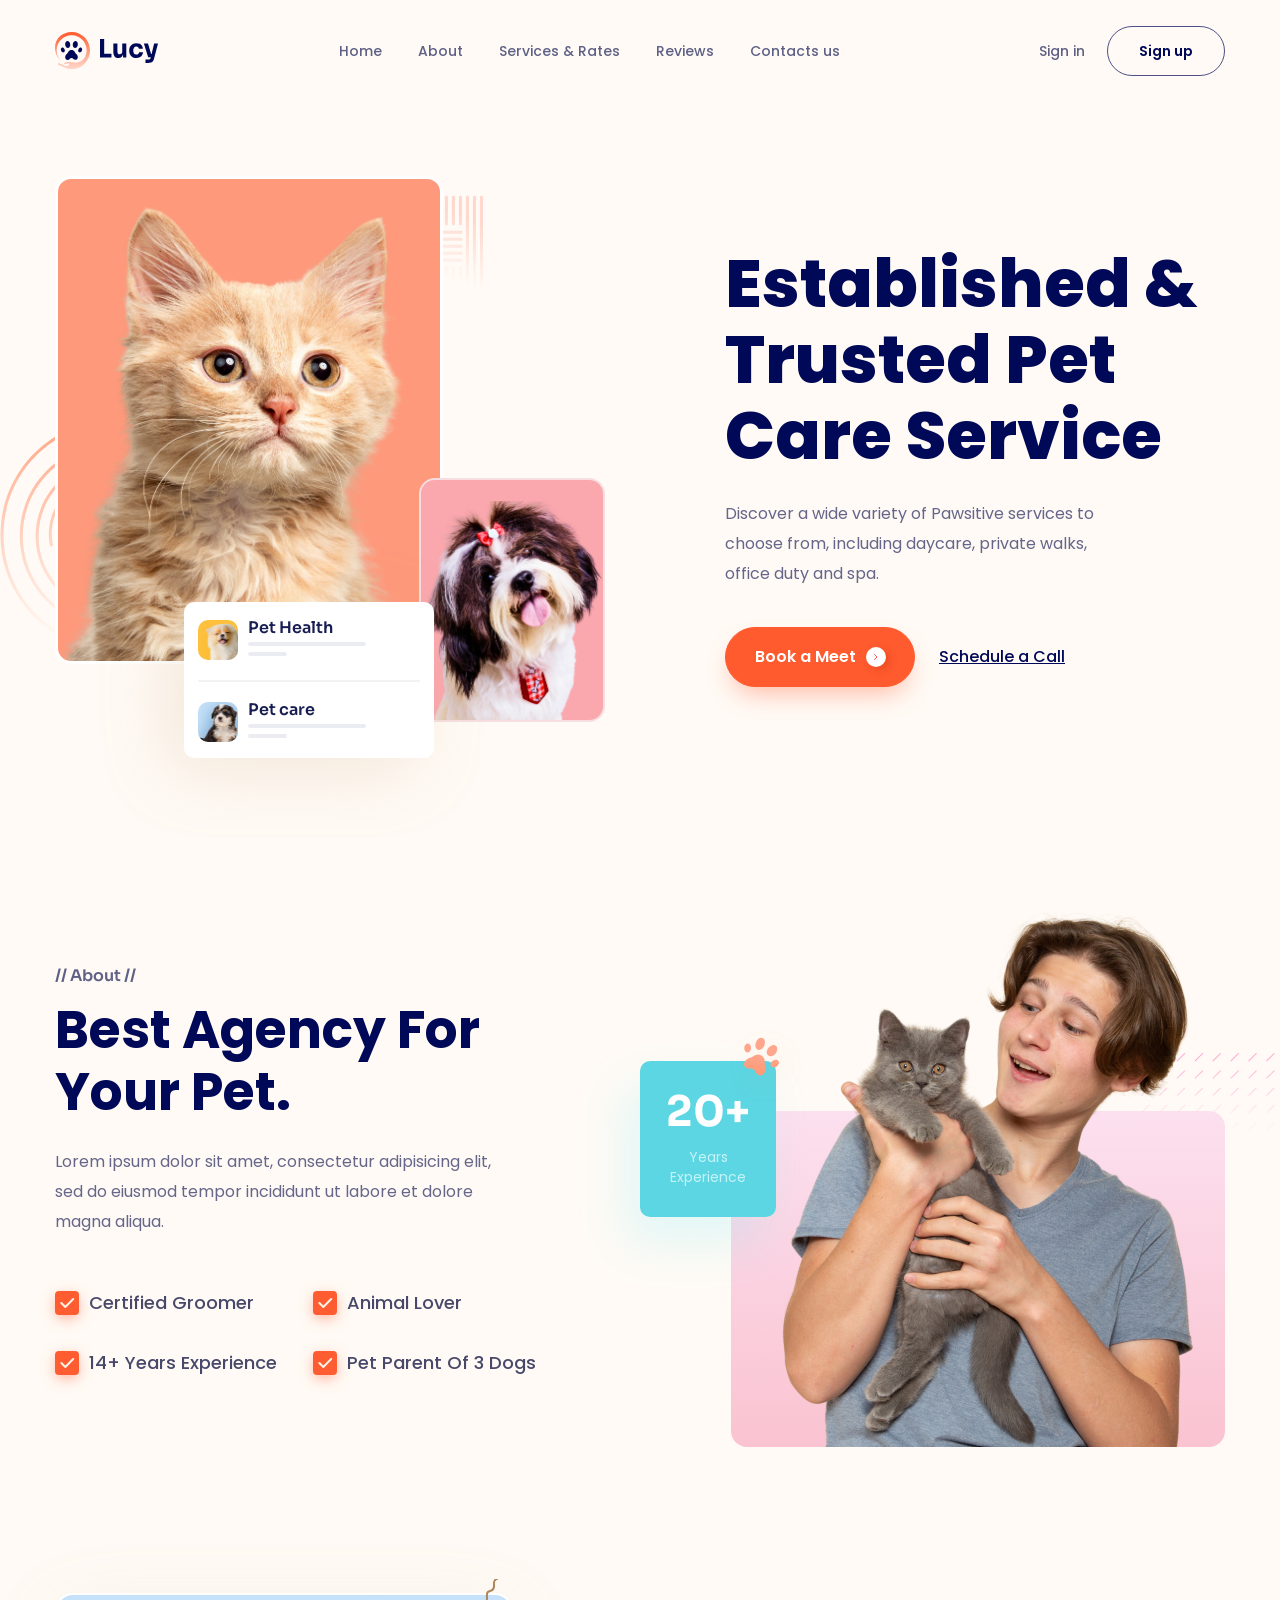
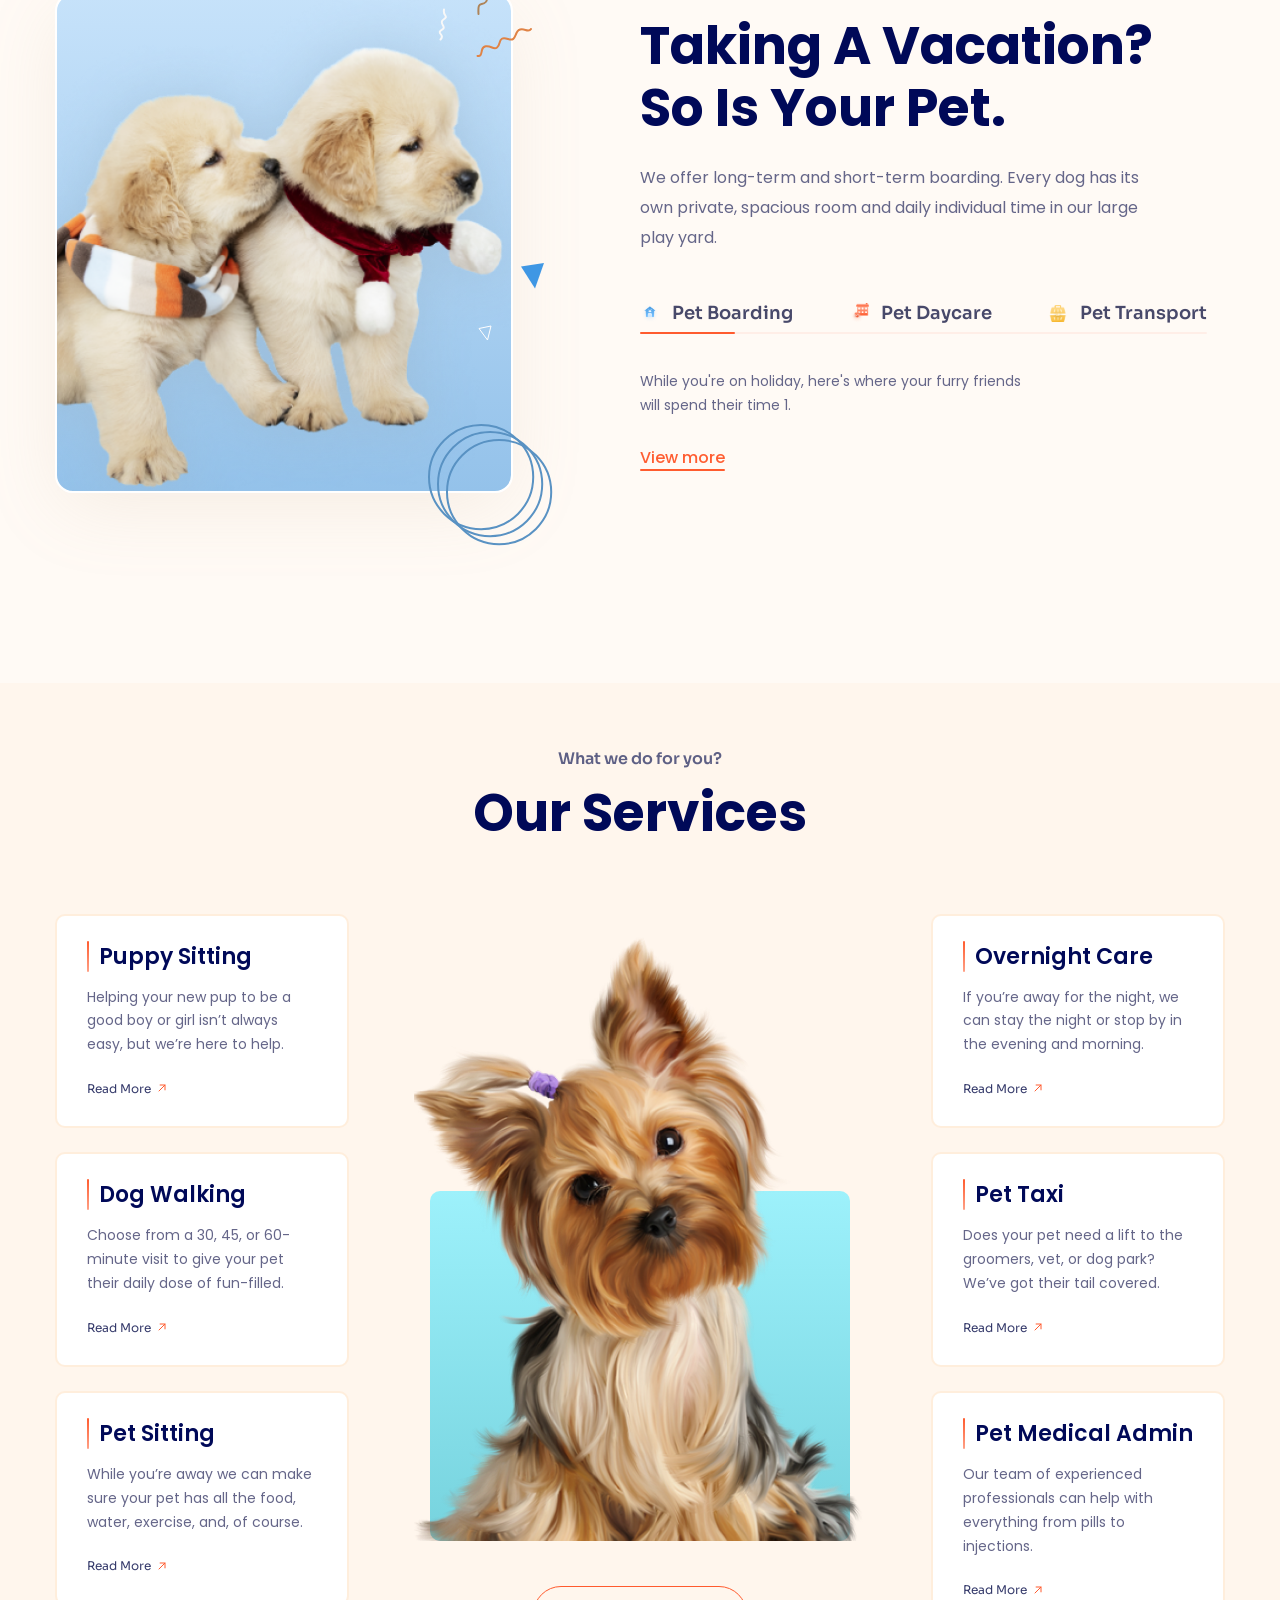
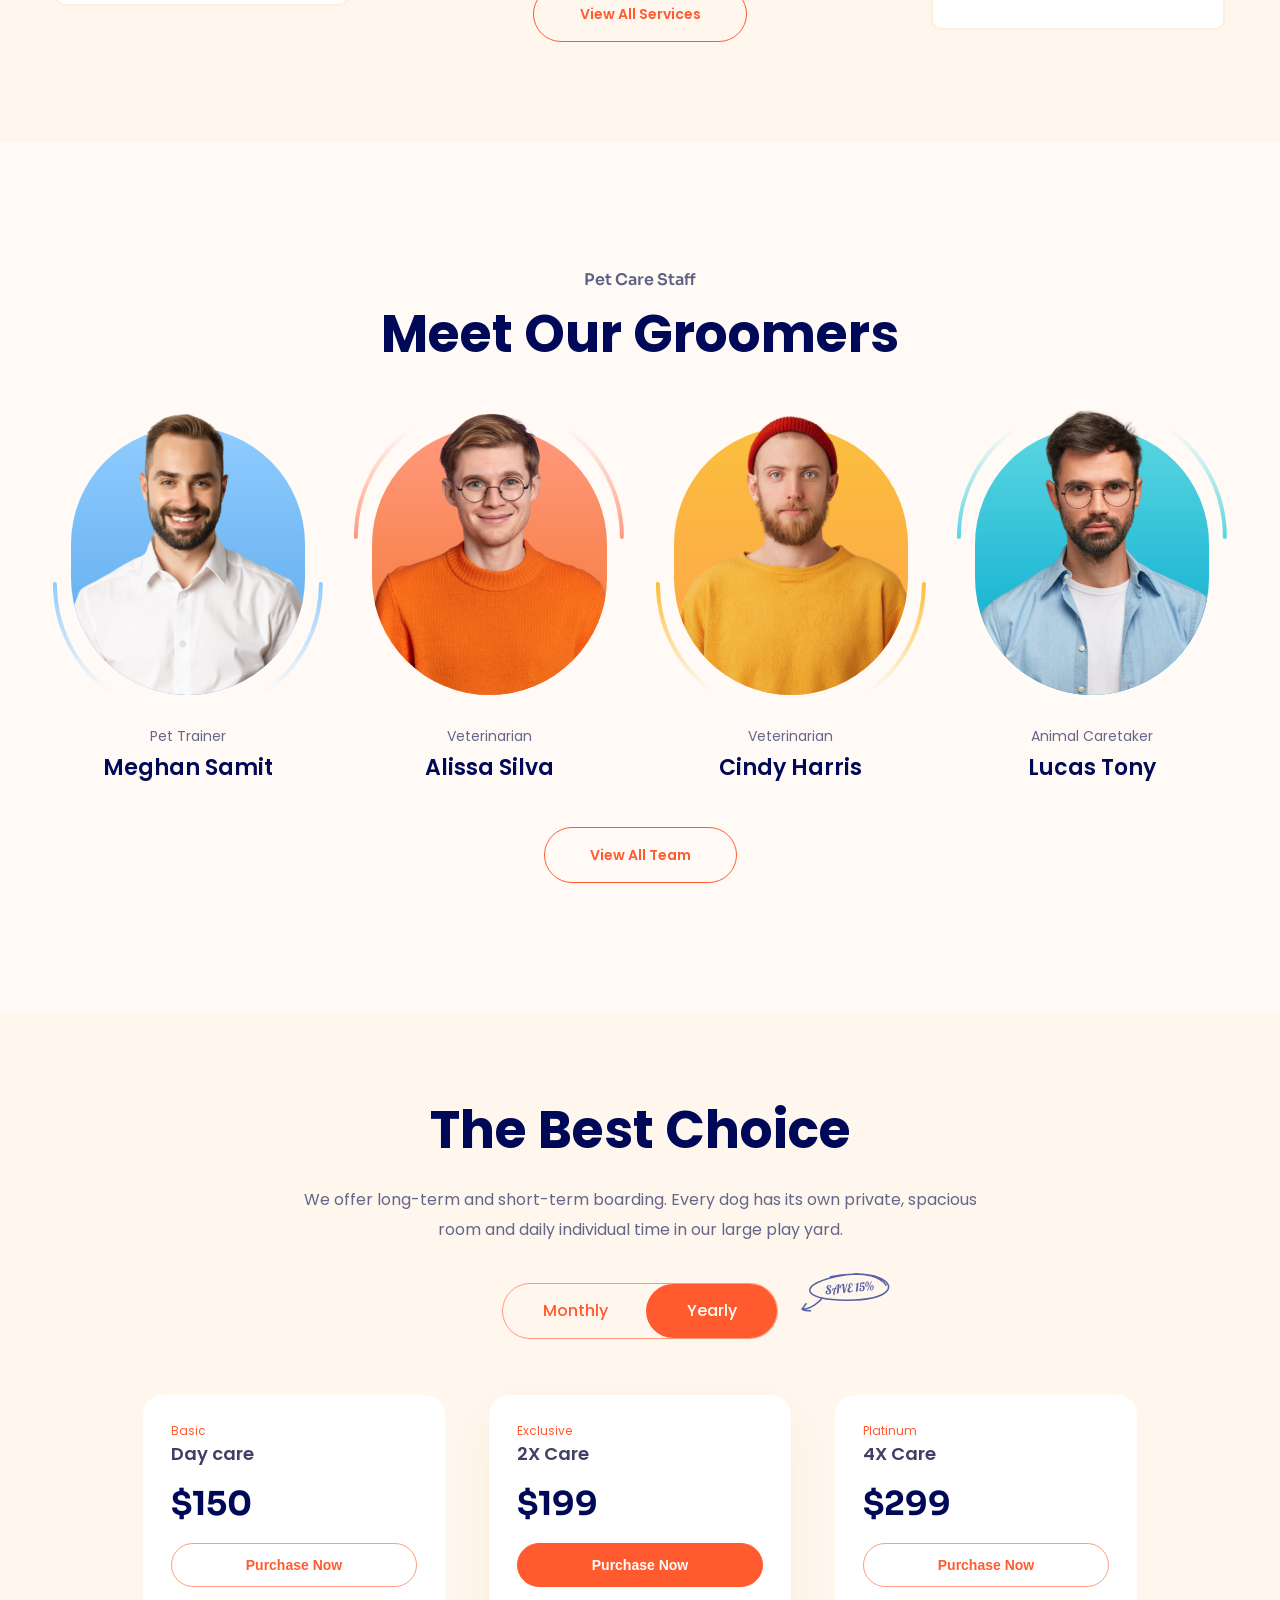
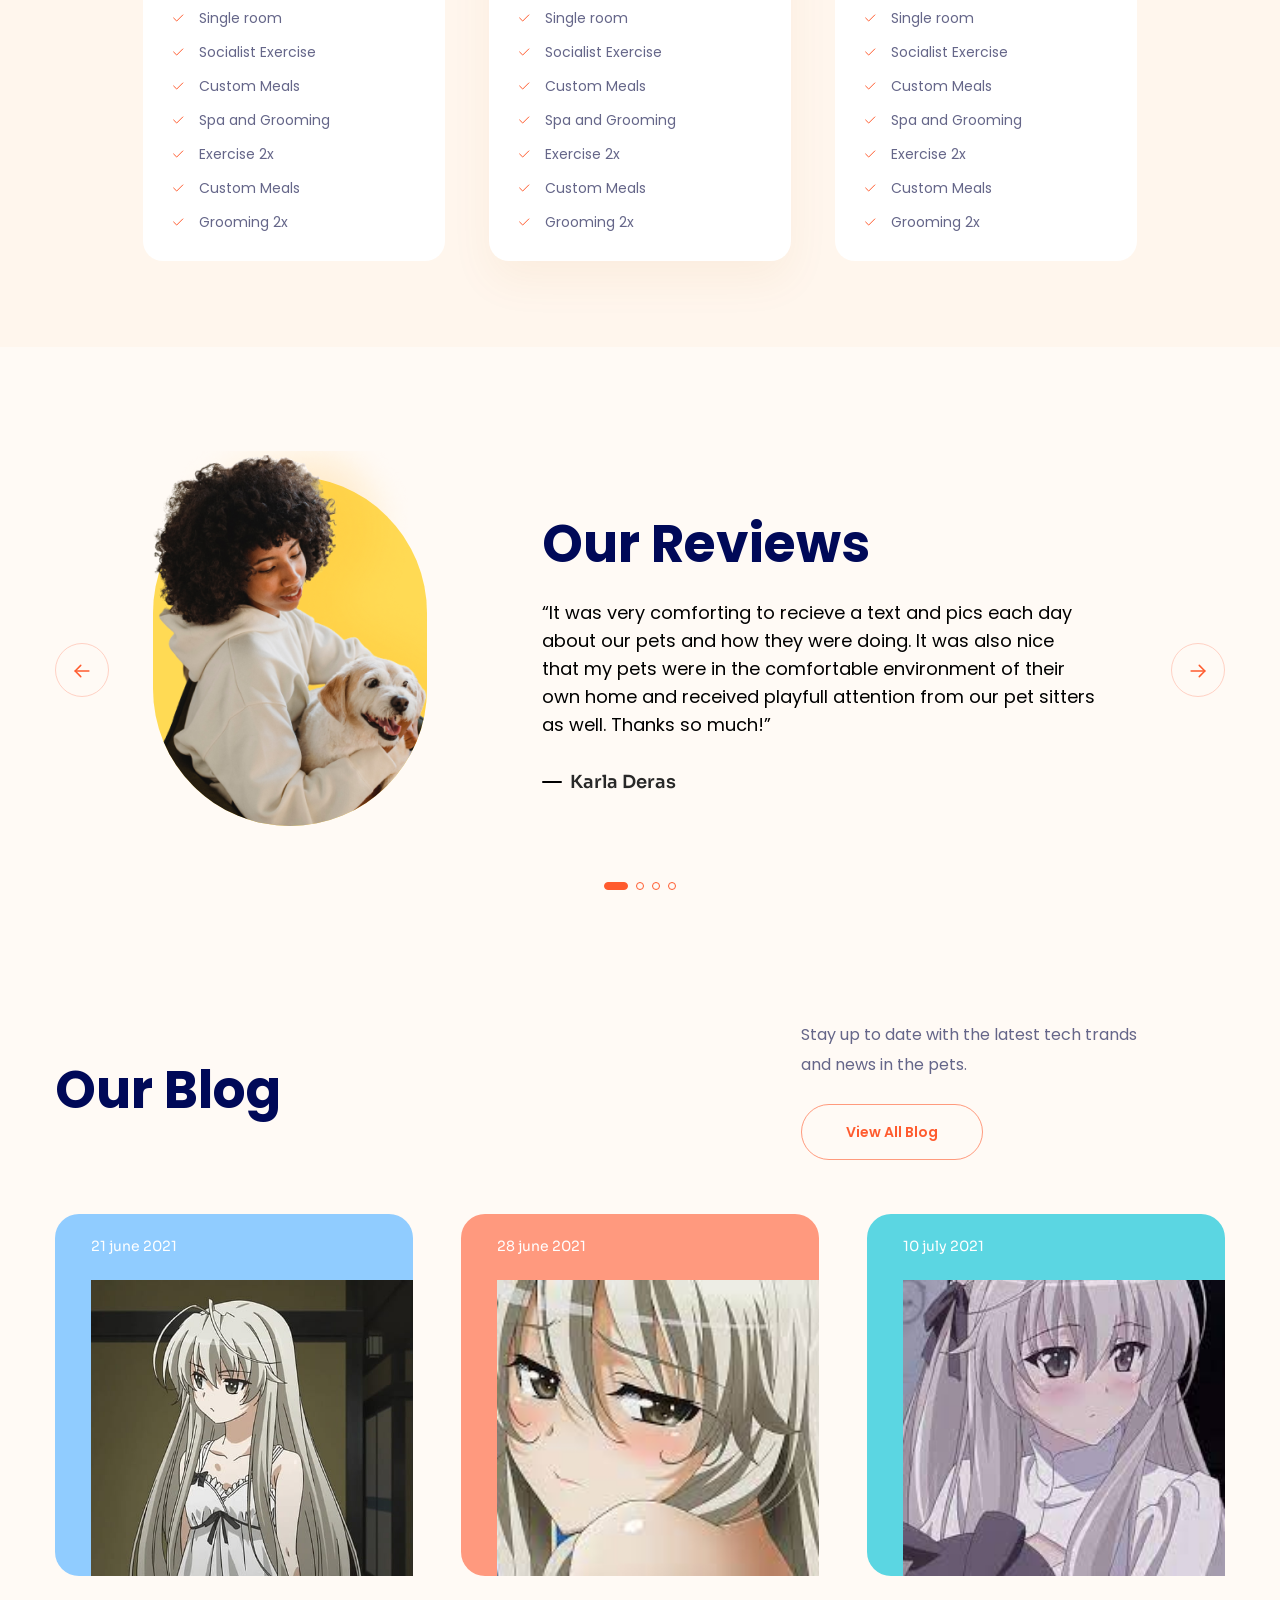
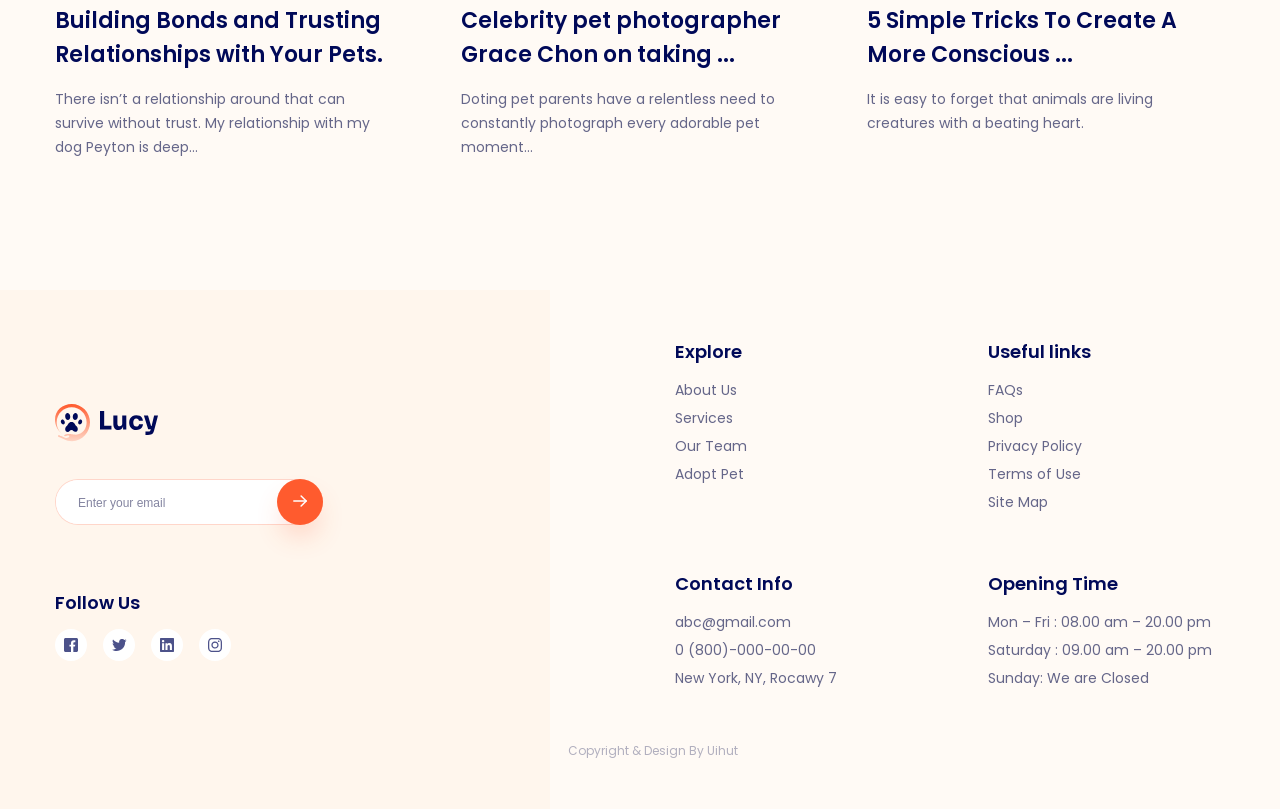
<file: index.html>
<!DOCTYPE html>
<html lang="en">
    <head>
        <meta charset="UTF-8" />
        <meta http-equiv="X-UA-Compatible" content="IE=edge" />
        <meta name="viewport" content="width=device-width, initial-scale=1.0" />
        <title>Lucky - Established & Trusted Pet Care Service</title>

        <!-- Favicon -->
        <link
            rel="apple-touch-icon"
            sizes="57x57"
            href="./assets/favicon/apple-icon-57x57.png"
        />
        <link
            rel="apple-touch-icon"
            sizes="60x60"
            href="./assets/favicon/apple-icon-60x60.png"
        />
        <link
            rel="apple-touch-icon"
            sizes="72x72"
            href="./assets/favicon/apple-icon-72x72.png"
        />
        <link
            rel="apple-touch-icon"
            sizes="76x76"
            href="./assets/favicon/apple-icon-76x76.png"
        />
        <link
            rel="apple-touch-icon"
            sizes="114x114"
            href="./assets/favicon/apple-icon-114x114.png"
        />
        <link
            rel="apple-touch-icon"
            sizes="120x120"
            href="./assets/favicon/apple-icon-120x120.png"
        />
        <link
            rel="apple-touch-icon"
            sizes="144x144"
            href="./assets/favicon/apple-icon-144x144.png"
        />
        <link
            rel="apple-touch-icon"
            sizes="152x152"
            href="./assets/favicon/apple-icon-152x152.png"
        />
        <link
            rel="apple-touch-icon"
            sizes="180x180"
            href="./assets/favicon/apple-icon-180x180.png"
        />
        <link
            rel="icon"
            type="image/png"
            sizes="192x192"
            href="./assets/favicon/android-icon-192x192.png"
        />
        <link
            rel="icon"
            type="image/png"
            sizes="32x32"
            href="./assets/favicon/favicon-32x32.png"
        />
        <link
            rel="icon"
            type="image/png"
            sizes="96x96"
            href="./assets/favicon/favicon-96x96.png"
        />
        <link
            rel="icon"
            type="image/png"
            sizes="16x16"
            href="./assets/favicon/favicon-16x16.png"
        />
        <link rel="manifest" href="./assets/favicon/manifest.json" />
        <meta name="msapplication-TileColor" content="#ffffff" />
        <meta
            name="msapplication-TileImage"
            content="./assets/favicon/ms-icon-144x144.png"
        />
        <meta name="theme-color" content="#ffffff" />

        <!-- Reset CSS -->
        <link rel="stylesheet" href="./assets/css/reset.css" />

        <!-- Embed fonts -->
        <link rel="preconnect" href="https://fonts.googleapis.com" />
        <link rel="preconnect" href="https://fonts.gstatic.com" crossorigin />
        <link
            href="https://fonts.googleapis.com/css2?family=Poppins:wght@300;400;500;600&family=Sora:wght@600;700;800&display=swap"
            rel="stylesheet"
        />

        <!-- Styles -->
        <link rel="stylesheet" href="./assets/css/styles.css" />
    </head>
    <body>
        <!-- Header -->
        <header class="header">
            <div class="container">
                <div class="header__inner">
                    <!-- Logo -->
                    <img src="./assets/img/logo.svg" alt="Lucy" class="logo" />

                    <!-- Navbar -->
                    <nav class="navbar">
                        <ul class="navbar__list">
                            <li class="navbar__item">
                                <a href="#!" class="navbar__link">Home</a>
                            </li>
                            <li class="navbar__item">
                                <a href="#!" class="navbar__link">About</a>
                            </li>
                            <li class="navbar__item">
                                <a href="#!" class="navbar__link">
                                    Services & Rates
                                </a>
                            </li>
                            <li class="navbar__item">
                                <a href="#!" class="navbar__link">Reviews</a>
                            </li>
                            <li class="navbar__item">
                                <a href="#!" class="navbar__link">
                                    Contacts us
                                </a>
                            </li>
                        </ul>
                    </nav>

                    <!-- Header action -->
                    <div class="header-action">
                        <a href="#!" class="header-action__link">Sign in</a>
                        <a href="#!" class="btn header-action__btn">Sign up</a>
                    </div>
                </div>
            </div>
        </header>
        <!-- Hero -->
        <section class="hero">
            <div class="container">
                <div class="hero__inner">
                    <!-- Hero media -->
                    <div class="hero__media">
                        <div class="hero__img-wrap">
                            <img
                                src="./assets/img/pet-01.png"
                                alt=""
                                class="hero__img"
                            />

                            <!-- Decorators -->
                            <img
                                src="./assets/img/decor-01.svg"
                                alt=""
                                class="hero__decor hero__decor-left"
                            />
                            <img
                                src="./assets/img/decor-02.svg"
                                alt=""
                                class="hero__decor hero__decor-right"
                            />
                        </div>

                        <div class="hero__img-wrap hero__img-wrap-small">
                            <img
                                src="./assets/img/pet-02.png"
                                alt=""
                                class="hero__img"
                            />
                        </div>
                        <div class="hero__list">
                            <!-- Hero list item 1 -->
                            <section class="hero-list-item">
                                <img
                                    src="./assets/img/pet-03.png"
                                    alt=""
                                    class="hero-list-item__thumb"
                                />
                                <div class="hero-list-item__info">
                                    <p class="hero-list-item__title">
                                        Pet Health
                                    </p>
                                    <div class="hero-list-item__skeleton"></div>
                                    <div
                                        class="hero-list-item__skeleton"
                                        style="--width: 39px"
                                    ></div>
                                </div>
                            </section>

                            <div class="hero-list-item__separate"></div>

                            <!-- Hero list item 2 -->
                            <section class="hero-list-item">
                                <img
                                    src="./assets/img/pet-04.png"
                                    alt=""
                                    class="hero-list-item__thumb"
                                />
                                <div class="hero-list-item__info">
                                    <p class="hero-list-item__title">
                                        Pet care
                                    </p>
                                    <div class="hero-list-item__skeleton"></div>
                                    <div
                                        class="hero-list-item__skeleton"
                                        style="--width: 39px"
                                    ></div>
                                </div>
                            </section>
                        </div>
                    </div>

                    <!-- Hero content -->
                    <section class="hero__content">
                        <h1 class="hero__heading">
                            Established & Trusted Pet Care Service
                        </h1>
                        <p class="hero__desc">
                            Discover a wide variety of Pawsitive services to
                            choose from, including daycare, private walks,
                            office duty and spa.
                        </p>
                        <div class="hero__row">
                            <a href="#!" class="btn btn--primary hero__cta-btn">
                                Book a Meet
                                <span class="btn__icon">
                                    <svg
                                        width="5"
                                        height="6"
                                        viewBox="0 0 5 6"
                                        fill="none"
                                        xmlns="http://www.w3.org/2000/svg"
                                    >
                                        <path
                                            d="M1.48584 0.5L3.98584 3L1.48584 5.5"
                                            stroke="#FD5056"
                                            stroke-linecap="round"
                                            stroke-linejoin="round"
                                        />
                                    </svg>
                                </span>
                            </a>
                            <a href="#!" class="hero__cta-link">
                                Schedule a Call
                            </a>
                        </div>
                    </section>
                </div>
            </div>
        </section>
        <main>
            <!-- About -->
            <section class="about">
                <div class="container">
                    <div class="about__inner">
                        <section class="about__content">
                            <p class="about__label">// About //</p>
                            <h2 class="about__heading section-heading">
                                Best Agency For Your Pet.
                            </h2>
                            <p class="about__desc section-desc">
                                Lorem ipsum dolor sit amet, consectetur
                                adipisicing elit, sed do eiusmod tempor
                                incididunt ut labore et dolore magna aliqua.
                            </p>
                            <div class="about__checklist">
                                <span class="about__check-item">
                                    Certified Groomer
                                </span>
                                <span class="about__check-item">
                                    Animal Lover
                                </span>
                                <span class="about__check-item">
                                    14+ Years Experience
                                </span>
                                <span class="about__check-item">
                                    Pet Parent Of 3 Dogs
                                </span>
                            </div>
                        </section>
                        <div class="about__media">
                            <!-- About card -->
                            <div class="about__card">
                                <b class="about__card-title">20+</b>
                                <p class="about__card-desc">Years Experience</p>
                                <img
                                    src="./assets/img/about-decor-01.svg"
                                    alt=""
                                    class="about__card-decor"
                                />
                            </div>

                            <!-- About image wrapper -->
                            <figure class="about__img-wrap">
                                <img
                                    src="./assets/img/about-01.png"
                                    alt=""
                                    class="about__img"
                                />
                            </figure>

                            <img
                                src="./assets/img/about-decor-02.svg"
                                alt=""
                                class="about__media-decor"
                            />
                        </div>
                        <div class="about__media">
                            <figure
                                class="about__img-wrap about__img-wrap-bottom"
                            >
                                <img
                                    src="./assets/img/about-02.png"
                                    alt=""
                                    class="about__img about__img-bottom"
                                />

                                <!-- Decorators -->
                                <div>
                                    <img
                                        src="./assets/img/about-decor-03.svg"
                                        alt=""
                                        class="about__decor-img"
                                    />
                                    <img
                                        src="./assets/img/about-decor-04.svg"
                                        alt=""
                                        class="about__decor-img"
                                    />
                                    <img
                                        src="./assets/img/about-decor-05.svg"
                                        alt=""
                                        class="about__decor-img"
                                    />
                                    <img
                                        src="./assets/img/about-decor-06.svg"
                                        alt=""
                                        class="about__decor-img"
                                    />
                                    <img
                                        src="./assets/img/about-decor-07.svg"
                                        alt=""
                                        class="about__decor-img"
                                    />
                                    <img
                                        src="./assets/img/about-decor-08.svg"
                                        alt=""
                                        class="about__decor-img"
                                    />
                                    <img
                                        src="./assets/img/about-decor-08.svg"
                                        alt=""
                                        class="about__decor-img"
                                    />
                                    <img
                                        src="./assets/img/about-decor-08.svg"
                                        alt=""
                                        class="about__decor-img"
                                    />
                                </div>
                            </figure>
                        </div>
                        <section class="about__content">
                            <h2 class="section-heading">
                                Taking A Vacation? So Is Your Pet.
                            </h2>
                            <p class="section-desc about__desc-bottom">
                                We offer long-term and short-term boarding.
                                Every dog has its own private, spacious room and
                                daily individual time in our large play yard.
                            </p>
                            <div class="tab">
                                <ul class="tab__list">
                                    <li class="tab__item tab__item--active">
                                        <img
                                            src="./assets/icons/home.png"
                                            alt=""
                                            class="tab__icon"
                                        />
                                        <span class="tab__title">
                                            Pet Boarding
                                        </span>
                                    </li>
                                    <li class="tab__item">
                                        <img
                                            src="./assets/icons/heath.png"
                                            alt=""
                                            class="tab__icon"
                                        />
                                        <span class="tab__title">
                                            Pet Daycare
                                        </span>
                                    </li>
                                    <li class="tab__item">
                                        <img
                                            src="./assets/icons/bag.png"
                                            alt=""
                                            class="tab__icon"
                                        />
                                        <span class="tab__title">
                                            Pet Transport
                                        </span>
                                    </li>
                                </ul>
                                <div class="tab__contents">
                                    <!-- Tab content 1 -->
                                    <div
                                        class="tab__content-item tab__content-item--active"
                                    >
                                        <p class="tab__content-desc">
                                            While you're on holiday, here's
                                            where your furry friends will spend
                                            their time 1.
                                        </p>
                                        <a href="#!" class="tab__content-more">
                                            View more
                                        </a>
                                    </div>

                                    <!-- Tab content 2 -->
                                    <div class="tab__content-item">
                                        <p class="tab__content-desc">
                                            While you're on holiday, here's
                                            where your furry friends will spend
                                            their time 2.
                                        </p>
                                        <a href="#!" class="tab__content-more">
                                            View more
                                        </a>
                                    </div>

                                    <!-- Tab content 3 -->
                                    <div class="tab__content-item">
                                        <p class="tab__content-desc">
                                            While you're on holiday, here's
                                            where your furry friends will spend
                                            their time 3.
                                        </p>
                                        <a href="#!" class="tab__content-more">
                                            View more
                                        </a>
                                    </div>
                                </div>
                            </div>
                        </section>
                    </div>
                </div>
            </section>
            <!-- Service -->
            <section class="service">
                <div class="container">
                    <section class="service__top">
                        <p class="service__desc">What we do for you?</p>
                        <h2 class="section-heading">Our Services</h2>
                    </section>

                    <div class="service__body">
                        <div class="service__column">
                            <!-- Service item 1 -->
                            <article class="service-item">
                                <h3>
                                    <a href="#!" class="service-item__heading">
                                        Puppy Sitting
                                    </a>
                                </h3>
                                <p class="service-item__desc">
                                    Helping your new pup to be a good boy or
                                    girl isn’t always easy, but we’re here to
                                    help.
                                </p>
                                <a href="#!" class="service-item__more">
                                    Read More
                                </a>
                            </article>

                            <!-- Service item 2 -->
                            <article class="service-item">
                                <h3>
                                    <a href="#!" class="service-item__heading">
                                        Dog Walking
                                    </a>
                                </h3>
                                <p class="service-item__desc">
                                    Choose from a 30, 45, or 60-minute visit to
                                    give your pet their daily dose of
                                    fun-filled.
                                </p>
                                <a href="#!" class="service-item__more">
                                    Read More
                                </a>
                            </article>

                            <!-- Service item 3 -->
                            <article class="service-item">
                                <h3>
                                    <a href="#!" class="service-item__heading">
                                        Pet Sitting
                                    </a>
                                </h3>
                                <p class="service-item__desc">
                                    While you’re away we can make sure your pet
                                    has all the food, water, exercise, and, of
                                    course.
                                </p>
                                <a href="#!" class="service-item__more">
                                    Read More
                                </a>
                            </article>
                        </div>
                        <div class="service__column">
                            <figure class="service__media">
                                <img
                                    src="./assets/img/service-01.png"
                                    alt=""
                                    class="service__img"
                                />
                            </figure>
                            <div class="service__cta-wrap">
                                <a href="#!" class="btn service__cta">
                                    View All Services
                                </a>
                            </div>
                        </div>
                        <div class="service__column">
                            <!-- Service item 4 -->
                            <article class="service-item">
                                <h3>
                                    <a href="#!" class="service-item__heading">
                                        Overnight Care
                                    </a>
                                </h3>
                                <p class="service-item__desc">
                                    If you’re away for the night, we can stay
                                    the night or stop by in the evening and
                                    morning.
                                </p>
                                <a href="#!" class="service-item__more">
                                    Read More
                                </a>
                            </article>

                            <!-- Service item 5 -->
                            <article class="service-item">
                                <h3>
                                    <a href="#!" class="service-item__heading">
                                        Pet Taxi
                                    </a>
                                </h3>
                                <p class="service-item__desc">
                                    Does your pet need a lift to the groomers,
                                    vet, or dog park? We’ve got their tail
                                    covered.
                                </p>
                                <a href="#!" class="service-item__more">
                                    Read More
                                </a>
                            </article>

                            <!-- Service item 6 -->
                            <article class="service-item">
                                <h3>
                                    <a href="#!" class="service-item__heading">
                                        Pet Medical Admin
                                    </a>
                                </h3>
                                <p class="service-item__desc">
                                    Our team of experienced professionals can
                                    help with everything from pills to
                                    injections.
                                </p>
                                <a href="#!" class="service-item__more">
                                    Read More
                                </a>
                            </article>
                        </div>
                    </div>
                </div>
            </section>
            <!-- Staff -->
            <section class="staff">
                <div class="container">
                    <p class="staff__desc">Pet Care Staff</p>
                    <h2 class="section-heading staff__heading">
                        Meet Our Groomers
                    </h2>

                    <div class="staff__list">
                        <!-- Staff item 1 -->
                        <article class="staff-item">
                            <figure class="staff-item__img-wrap">
                                <img
                                    src="./assets/img/staff-01.png"
                                    alt=""
                                    class="staff-item__img"
                                />
                            </figure>
                            <p class="staff-item__title">Pet Trainer</p>
                            <h3 class="staff-item__name">Meghan Samit</h3>
                        </article>

                        <!-- Staff item 2 -->
                        <article class="staff-item">
                            <figure class="staff-item__img-wrap">
                                <img
                                    src="./assets/img/staff-02.png"
                                    alt=""
                                    class="staff-item__img"
                                />
                            </figure>
                            <p class="staff-item__title">Veterinarian</p>
                            <h3 class="staff-item__name">Alissa Silva</h3>
                        </article>

                        <!-- Staff item 3 -->
                        <article class="staff-item">
                            <figure class="staff-item__img-wrap">
                                <img
                                    src="./assets/img/staff-03.png"
                                    alt=""
                                    class="staff-item__img"
                                />
                            </figure>
                            <p class="staff-item__title">Veterinarian</p>
                            <h3 class="staff-item__name">Cindy Harris</h3>
                        </article>

                        <!-- Staff item 4 -->
                        <article class="staff-item">
                            <figure class="staff-item__img-wrap">
                                <img
                                    src="./assets/img/staff-04.png"
                                    alt=""
                                    class="staff-item__img"
                                />
                            </figure>
                            <p class="staff-item__title">Animal Caretaker</p>
                            <h3 class="staff-item__name">Lucas Tony</h3>
                        </article>
                    </div>

                    <div class="staff__cta-wrap">
                        <a href="#!" class="btn staff__cta">View All Team</a>
                    </div>
                </div>
            </section>
            <!-- Pricing -->
            <section class="pricing">
                <div class="container pricing__container">
                    <h2 class="section-heading pricing__heading">
                        The Best Choice
                    </h2>
                    <p class="section-desc pricing__desc">
                        We offer long-term and short-term boarding. Every dog
                        has its own private, spacious room and daily individual
                        time in our large play yard.
                    </p>

                    <div class="pricing__switch-wrap">
                        <div class="pricing__switch-inner">
                            <!-- Switch -->
                            <div class="pricing__switch">
                                <input
                                    type="checkbox"
                                    name=""
                                    id="pricing-switch"
                                    class="pricing__switch-input"
                                    checked
                                    hidden
                                />
                                <label
                                    for="pricing-switch"
                                    class="pricing__switch-label"
                                >
                                    <span class="pricing__switch-value">
                                        Monthly
                                    </span>
                                    <span class="pricing__switch-value">
                                        Yearly
                                    </span>
                                </label>
                            </div>

                            <!-- Sale off -->
                            <img
                                src="./assets/img/pricing__sale-off.svg"
                                alt=""
                                class="pricing__sale-off"
                            />
                        </div>
                    </div>
                    <div class="pricing__list">
                        <!-- Pricing item 1 -->
                        <article class="pricing-item">
                            <p class="pricing-item__type">Basic</p>
                            <h3 class="pricing-item__heading">Day care</h3>
                            <p class="pricing-item__price">$150</p>
                            <button class="btn pricing-item__btn">
                                Purchase Now
                            </button>
                            <ul class="pricing-item__list">
                                <li class="pricing-item__item">Single room</li>
                                <li class="pricing-item__item">
                                    Socialist Exercise
                                </li>
                                <li class="pricing-item__item">Custom Meals</li>
                                <li class="pricing-item__item">
                                    Spa and Grooming
                                </li>
                                <li class="pricing-item__item">Exercise 2x</li>
                                <li class="pricing-item__item">Custom Meals</li>
                                <li class="pricing-item__item">Grooming 2x</li>
                            </ul>
                        </article>

                        <!-- Pricing item 2 -->
                        <article class="pricing-item pricing-item--active">
                            <p class="pricing-item__type">Exclusive</p>
                            <h3 class="pricing-item__heading">2X Care</h3>
                            <p class="pricing-item__price">$199</p>
                            <button class="btn btn--primary pricing-item__btn">
                                Purchase Now
                            </button>
                            <ul class="pricing-item__list">
                                <li class="pricing-item__item">Single room</li>
                                <li class="pricing-item__item">
                                    Socialist Exercise
                                </li>
                                <li class="pricing-item__item">Custom Meals</li>
                                <li class="pricing-item__item">
                                    Spa and Grooming
                                </li>
                                <li class="pricing-item__item">Exercise 2x</li>
                                <li class="pricing-item__item">Custom Meals</li>
                                <li class="pricing-item__item">Grooming 2x</li>
                            </ul>
                        </article>

                        <!-- Pricing item 3 -->
                        <article class="pricing-item">
                            <p class="pricing-item__type">Platinum</p>
                            <h3 class="pricing-item__heading">4X Care</h3>
                            <p class="pricing-item__price">$299</p>
                            <button class="btn pricing-item__btn">
                                Purchase Now
                            </button>
                            <ul class="pricing-item__list">
                                <li class="pricing-item__item">Single room</li>
                                <li class="pricing-item__item">
                                    Socialist Exercise
                                </li>
                                <li class="pricing-item__item">Custom Meals</li>
                                <li class="pricing-item__item">
                                    Spa and Grooming
                                </li>
                                <li class="pricing-item__item">Exercise 2x</li>
                                <li class="pricing-item__item">Custom Meals</li>
                                <li class="pricing-item__item">Grooming 2x</li>
                            </ul>
                        </article>
                    </div>
                </div>
            </section>
            <section class="review">
                <div class="container">
                    <div class="review__inner">
                        <!-- Review previous -->
                        <button class="review__control">
                            <svg
                                width="20"
                                height="21"
                                viewBox="0 0 20 21"
                                fill="none"
                                xmlns="http://www.w3.org/2000/svg"
                            >
                                <path
                                    d="M16.875 10.9985H3.125"
                                    stroke="currentColor"
                                    stroke-width="1.5"
                                    stroke-linecap="round"
                                    stroke-linejoin="round"
                                />
                                <path
                                    d="M8.75 5.37354L3.125 10.9985L8.75 16.6235"
                                    stroke="currentColor"
                                    stroke-width="1.5"
                                    stroke-linecap="round"
                                    stroke-linejoin="round"
                                />
                            </svg>
                        </button>

                        <!-- Review content -->
                        <div class="review__content">
                            <!-- Review list -->
                            <div class="review__list">
                                <!-- Review item 1 -->
                                <article class="review-item">
                                    <figure class="review-item__media">
                                        <img
                                            src="./assets/img/review-01.png"
                                            alt=""
                                            class="review-item__img"
                                        />
                                    </figure>
                                    <section class="review-item__content">
                                        <h2 class="section-heading">
                                            Our Reviews
                                        </h2>
                                        <blockquote class="review-item__quote">
                                            “It was very comforting to recieve a
                                            text and pics each day about our
                                            pets and how they were doing. It was
                                            also nice that my pets were in the
                                            comfortable environment of their own
                                            home and received playfull attention
                                            from our pet sitters as well. Thanks
                                            so much!”
                                        </blockquote>
                                        <p class="review-item__author">
                                            Karla Deras
                                        </p>
                                    </section>
                                </article>
                                <!-- Review item 2 -->
                                <article class="review-item">
                                    <figure class="review-item__media">
                                        <img
                                            src="./assets/img/review-01.png"
                                            alt=""
                                            class="review-item__img"
                                        />
                                    </figure>
                                    <section class="review-item__content">
                                        <h2 class="section-heading">
                                            Our Reviews
                                        </h2>
                                        <blockquote class="review-item__quote">
                                            “It was very comforting to recieve a
                                            text and pics each day about our
                                            pets and how they were doing. It was
                                            also nice that my pets were in the
                                            comfortable environment of their own
                                            home and received playfull attention
                                            from our pet sitters as well. Thanks
                                            so much!”
                                        </blockquote>
                                        <p class="review-item__author">
                                            Karla Deras
                                        </p>
                                    </section>
                                </article>

                                <!-- Review item 3 -->
                                <article class="review-item">
                                    <figure class="review-item__media">
                                        <img
                                            src="./assets/img/review-01.png"
                                            alt=""
                                            class="review-item__img"
                                        />
                                    </figure>
                                    <section class="review-item__content">
                                        <h2 class="section-heading">
                                            Our Reviews
                                        </h2>
                                        <blockquote class="review-item__quote">
                                            “It was very comforting to recieve a
                                            text and pics each day about our
                                            pets and how they were doing. It was
                                            also nice that my pets were in the
                                            comfortable environment of their own
                                            home and received playfull attention
                                            from our pet sitters as well. Thanks
                                            so much!”
                                        </blockquote>
                                        <p class="review-item__author">
                                            Karla Deras
                                        </p>
                                    </section>
                                </article>

                                <!-- Review item 4 -->
                                <article class="review-item">
                                    <figure class="review-item__media">
                                        <img
                                            src="./assets/img/review-01.png"
                                            alt=""
                                            class="review-item__img"
                                        />
                                    </figure>
                                    <section class="review-item__content">
                                        <h2 class="section-heading">
                                            Our Reviews
                                        </h2>
                                        <blockquote class="review-item__quote">
                                            “It was very comforting to recieve a
                                            text and pics each day about our
                                            pets and how they were doing. It was
                                            also nice that my pets were in the
                                            comfortable environment of their own
                                            home and received playfull attention
                                            from our pet sitters as well. Thanks
                                            so much!”
                                        </blockquote>
                                        <p class="review-item__author">
                                            Karla Deras
                                        </p>
                                    </section>
                                </article>
                            </div>

                            <!-- Review dots -->
                            <div class="review__dots">
                                <div
                                    class="review__dot review__dot--active"
                                ></div>
                                <div class="review__dot"></div>
                                <div class="review__dot"></div>
                                <div class="review__dot"></div>
                            </div>
                        </div>

                        <!-- Review next -->
                        <button class="review__control">
                            <svg
                                width="20"
                                height="21"
                                viewBox="0 0 20 21"
                                fill="none"
                                xmlns="http://www.w3.org/2000/svg"
                            >
                                <path
                                    d="M3.125 10.9985H16.875"
                                    stroke="currentColor"
                                    stroke-width="1.5"
                                    stroke-linecap="round"
                                    stroke-linejoin="round"
                                />
                                <path
                                    d="M11.25 5.37354L16.875 10.9985L11.25 16.6235"
                                    stroke="currentColor"
                                    stroke-width="1.5"
                                    stroke-linecap="round"
                                    stroke-linejoin="round"
                                />
                            </svg>
                        </button>
                    </div>
                </div>
            </section>
            <!-- Blog -->
            <section class="blog">
                <div class="container">
                    <div class="blog__top">
                        <h2 class="section-heading">Our Blog</h2>
                        <div class="blog__info">
                            <p class="blog__desc section-desc">
                                Stay up to date with the latest tech trands and
                                news in the pets.
                            </p>
                            <a href="#!" class="btn blog__cta">View All Blog</a>
                        </div>
                    </div>
                    <div class="blog__list">
                        <!-- Blog item 1 -->
                        <article class="blog-item">
                            <figure class="blog-item__img-wrap">
                                <time class="blog-item__time">
                                    21 june 2021
                                </time>
                                <a href="#!">
                                    <img
                                        src="./assets/img/blog-01.jpg"
                                        alt=""
                                        class="blog-item__img"
                                    />
                                </a>
                            </figure>
                            <section class="blog-item__info">
                                <h3>
                                    <a class="blog-item__title" href="#!">
                                        Building Bonds and Trusting
                                        Relationships with Your Pets.
                                    </a>
                                </h3>
                                <p class="blog-item__desc">
                                    There isn’t a relationship around that can
                                    survive without trust. My relationship with
                                    my dog Peyton is deep...
                                </p>
                            </section>
                        </article>

                        <!-- Blog item 2 -->
                        <article class="blog-item">
                            <figure class="blog-item__img-wrap">
                                <time class="blog-item__time">
                                    28 june 2021
                                </time>
                                <a href="#!">
                                    <img
                                        src="./assets/img/blog-02.jpg"
                                        alt=""
                                        class="blog-item__img"
                                    />
                                </a>
                            </figure>
                            <section class="blog-item__info">
                                <h3>
                                    <a class="blog-item__title" href="#!">
                                        Celebrity pet photographer Grace Chon on
                                        taking ...
                                    </a>
                                </h3>
                                <p class="blog-item__desc">
                                    Doting pet parents have a relentless need to
                                    constantly photograph every adorable pet
                                    moment...
                                </p>
                            </section>
                        </article>

                        <!-- Blog item 3 -->
                        <article class="blog-item">
                            <figure class="blog-item__img-wrap">
                                <time class="blog-item__time">
                                    10 july 2021
                                </time>
                                <a href="#!">
                                    <img
                                        src="./assets/img/blog-03.jpg"
                                        alt=""
                                        class="blog-item__img"
                                    />
                                </a>
                            </figure>
                            <section class="blog-item__info">
                                <h3>
                                    <a class="blog-item__title" href="#!">
                                        5 Simple Tricks To Create A More
                                        Conscious ...
                                    </a>
                                </h3>
                                <p class="blog-item__desc">
                                    It is easy to forget that animals are living
                                    creatures with a beating heart.
                                </p>
                            </section>
                        </article>
                    </div>
                </div>
            </section>
        </main>
        <!-- Footer -->
        <footer class="footer">
            <div class="container">
                <div class="footer__inner">
                    <div class="footer__left">
                        <!-- Logo -->
                        <img src="./assets/img/logo.svg" alt="" />

                        <!-- Subscribe form -->
                        <form action="" class="subscribe-form">
                            <input
                                type="email"
                                name=""
                                id=""
                                placeholder="Enter your email"
                                class="subscribe-form__input"
                            />
                            <button
                                type="submit"
                                class="subscribe-form__submit"
                            >
                                <svg
                                    width="18"
                                    height="19"
                                    viewBox="0 0 18 19"
                                    fill="none"
                                    xmlns="http://www.w3.org/2000/svg"
                                >
                                    <path
                                        d="M2.8125 9.00195H15.1875"
                                        stroke="white"
                                        stroke-width="1.5"
                                        stroke-linecap="round"
                                        stroke-linejoin="round"
                                    />
                                    <path
                                        d="M10.125 3.93945L15.1875 9.00195L10.125 14.0645"
                                        stroke="white"
                                        stroke-width="1.5"
                                        stroke-linecap="round"
                                        stroke-linejoin="round"
                                    />
                                </svg>
                            </button>
                        </form>

                        <!-- Social -->
                        <h3 class="footer__heading">Follow Us</h3>
                        <div class="social-list">
                            <a href="#!" class="social-item">
                                <svg
                                    width="14"
                                    height="14"
                                    viewBox="0 0 14 14"
                                    fill="none"
                                    xmlns="http://www.w3.org/2000/svg"
                                >
                                    <path
                                        opacity="0.7"
                                        d="M12.4444 0H1.55556C0.7 0 0 0.7 0 1.55556V12.4444C0 13.3008 0.7 14 1.55556 14H7V8.55556H5.44444V6.63056H7V5.03611C7 3.353 7.94267 2.17078 9.92911 2.17078L11.3314 2.17233V4.19844H10.4004C9.62733 4.19844 9.33333 4.77867 9.33333 5.31689V6.63133H11.3307L10.8889 8.55556H9.33333V14H12.4444C13.3 14 14 13.3008 14 12.4444V1.55556C14 0.7 13.3 0 12.4444 0Z"
                                        fill="#000958"
                                    />
                                </svg>
                            </a>
                            <a href="#!" class="social-item">
                                <svg
                                    width="15"
                                    height="12"
                                    viewBox="0 0 15 12"
                                    fill="none"
                                    xmlns="http://www.w3.org/2000/svg"
                                >
                                    <path
                                        opacity="0.7"
                                        d="M4.58338 11.9998C5.70216 12.007 6.8112 11.7889 7.84618 11.3583C8.88116 10.9277 9.82148 10.2931 10.6126 9.49132C11.4037 8.68956 12.0299 7.73659 12.4548 6.68769C12.8797 5.63878 13.0948 4.51481 13.0878 3.38098V2.98494C13.6677 2.55432 14.1697 2.02517 14.5714 1.42093C14.0253 1.66298 13.4475 1.82351 12.856 1.89751C13.4831 1.51878 13.9537 0.922635 14.1806 0.219387C13.5962 0.574774 12.9552 0.82461 12.2864 0.957762C11.8359 0.471352 11.2399 0.148943 10.5904 0.0404223C9.94098 -0.0680986 9.27434 0.0433178 8.69367 0.357432C8.113 0.671547 7.65065 1.17085 7.37818 1.77808C7.10571 2.38531 7.03829 3.06663 7.18636 3.7166C5.99815 3.65749 4.83554 3.34541 3.77424 2.80068C2.71294 2.25595 1.77675 1.49079 1.02662 0.555012C0.648377 1.22034 0.533729 2.00647 0.705893 2.75424C0.878056 3.50202 1.32417 4.15555 1.9539 4.58251C1.48934 4.56436 1.03553 4.43558 0.629221 4.20661V4.24018C0.625093 4.93548 0.856218 5.61122 1.28408 6.15476C1.71193 6.69831 2.31068 7.07683 2.98052 7.22724C2.54844 7.34502 2.09583 7.36337 1.65584 7.28094C1.84977 7.87391 2.21995 8.39157 2.71561 8.76292C3.21128 9.13426 3.80817 9.34111 4.42442 9.3551C3.37078 10.2147 2.06126 10.6878 0.708701 10.6976C0.471554 10.6906 0.234962 10.6705 0 10.6372C1.36902 11.5212 2.96012 11.9872 4.58338 11.9797"
                                        fill="#000958"
                                    />
                                </svg>
                            </a>
                            <a href="#!" class="social-item">
                                <svg
                                    width="14"
                                    height="14"
                                    viewBox="0 0 14 14"
                                    fill="none"
                                    xmlns="http://www.w3.org/2000/svg"
                                >
                                    <path
                                        opacity="0.7"
                                        d="M13.2222 0H0.777778C0.571498 0 0.373667 0.0819442 0.227806 0.227806C0.0819442 0.373667 0 0.571498 0 0.777778V13.2222C0 13.4285 0.0819442 13.6263 0.227806 13.7722C0.373667 13.9181 0.571498 14 0.777778 14H13.2222C13.4285 14 13.6263 13.9181 13.7722 13.7722C13.9181 13.6263 14 13.4285 14 13.2222V0.777778C14 0.571498 13.9181 0.373667 13.7722 0.227806C13.6263 0.0819442 13.4285 0 13.2222 0V0ZM4.15256 11.9288H2.07433V5.24767H4.15256V11.9288ZM3.11344 4.33533C2.79412 4.33533 2.48788 4.20848 2.26209 3.98269C2.03629 3.7569 1.90944 3.45065 1.90944 3.13133C1.90944 2.81201 2.03629 2.50577 2.26209 2.27998C2.48788 2.05418 2.79412 1.92733 3.11344 1.92733C3.43276 1.92733 3.73901 2.05418 3.9648 2.27998C4.19059 2.50577 4.31744 2.81201 4.31744 3.13133C4.31744 3.45065 4.19059 3.7569 3.9648 3.98269C3.73901 4.20848 3.43276 4.33533 3.11344 4.33533V4.33533ZM11.9296 11.9288H9.85367V8.68C9.85367 7.90533 9.83967 6.909 8.77411 6.909C7.693 6.909 7.52889 7.75367 7.52889 8.62556V11.9296H5.45456V5.24844H7.44567V6.16156H7.47444C7.75056 5.63656 8.42878 5.08278 9.43756 5.08278C11.5407 5.08278 11.9288 6.46567 11.9288 8.26544V11.9288H11.9296Z"
                                        fill="#000958"
                                    />
                                </svg>
                            </a>
                            <a href="#!" class="social-item">
                                <svg
                                    width="14"
                                    height="14"
                                    viewBox="0 0 14 14"
                                    fill="none"
                                    xmlns="http://www.w3.org/2000/svg"
                                >
                                    <path
                                        opacity="0.7"
                                        fill-rule="evenodd"
                                        clip-rule="evenodd"
                                        d="M7 0C5.0988 0 4.8608 0.00839996 4.1139 0.042C3.3691 0.0763 2.8602 0.1946 2.415 0.3675C1.94774 0.543091 1.52443 0.818532 1.1746 1.1746C0.818549 1.52444 0.543112 1.94775 0.3675 2.415C0.1946 2.8602 0.0763 3.3691 0.042 4.1139C0.00769996 4.8608 0 5.0988 0 7C0 8.9012 0.00769996 9.1392 0.042 9.8861C0.0763 10.6309 0.1946 11.1398 0.3675 11.585C0.543132 12.0522 0.818567 12.4755 1.1746 12.8254C1.52446 13.1814 1.94776 13.4569 2.415 13.6325C2.8602 13.8054 3.3691 13.9237 4.1139 13.958C4.8608 13.9916 5.0988 14 7 14C8.9012 14 9.1392 13.9916 9.8861 13.958C10.6309 13.9237 11.1398 13.8054 11.585 13.6325C12.0522 13.4569 12.4756 13.1815 12.8254 12.8254C13.1815 12.4756 13.4569 12.0522 13.6325 11.585C13.8054 11.1398 13.9237 10.6309 13.958 9.8861C13.9916 9.1392 14 8.9012 14 7C14 5.0988 13.9916 4.8608 13.958 4.1139C13.9237 3.3691 13.8054 2.8602 13.6325 2.415C13.4569 1.94775 13.1815 1.52444 12.8254 1.1746C12.4756 0.818532 12.0523 0.543091 11.585 0.3675C11.1398 0.1946 10.6309 0.0763 9.8861 0.042C9.1392 0.00839996 8.9012 0 7 0ZM7 1.2614C8.869 1.2614 9.0902 1.2684 9.828 1.302C10.5112 1.3335 10.8815 1.4469 11.1286 1.5428C11.4548 1.6702 11.6886 1.8221 11.9336 2.0664C12.1786 2.3114 12.3298 2.5452 12.4572 2.8714C12.5524 3.1185 12.6672 3.4888 12.698 4.1713C12.7316 4.9098 12.7386 5.1303 12.7386 7C12.7386 8.869 12.7316 9.0902 12.698 9.828C12.6665 10.5112 12.5524 10.8815 12.4572 11.1286C12.345 11.4327 12.1661 11.7077 11.9336 11.9336C11.6886 12.1786 11.4548 12.3298 11.1286 12.4572C10.8815 12.5524 10.5112 12.6672 9.8287 12.698C9.0909 12.7316 8.8697 12.7386 7 12.7386C5.131 12.7386 4.9091 12.7316 4.172 12.698C3.4888 12.6665 3.1185 12.5524 2.8714 12.4572C2.56731 12.345 2.29223 12.1661 2.0664 11.9336C1.8339 11.7078 1.65498 11.4327 1.5428 11.1286C1.4469 10.8815 1.3328 10.5112 1.302 9.8287C1.2684 9.0902 1.2614 8.8697 1.2614 7C1.2614 5.131 1.2684 4.9098 1.302 4.172C1.3335 3.4888 1.4469 3.1185 1.5428 2.8714C1.6702 2.5452 1.8221 2.3114 2.0664 2.0664C2.3114 1.8214 2.5452 1.6702 2.8714 1.5428C3.1185 1.4469 3.4888 1.3328 4.1713 1.302C4.9098 1.2684 5.1303 1.2614 7 1.2614ZM7 9.3331C6.38122 9.3331 5.78779 9.08729 5.35025 8.64975C4.91271 8.21221 4.6669 7.61878 4.6669 7C4.6669 6.38122 4.91271 5.78779 5.35025 5.35025C5.78779 4.91271 6.38122 4.6669 7 4.6669C7.61878 4.6669 8.21221 4.91271 8.64975 5.35025C9.08729 5.78779 9.3331 6.38122 9.3331 7C9.3331 7.61878 9.08729 8.21221 8.64975 8.64975C8.21221 9.08729 7.61878 9.3331 7 9.3331V9.3331ZM7 3.4055C6.52796 3.4055 6.06055 3.49847 5.62444 3.67911C5.18834 3.85976 4.79208 4.12452 4.4583 4.4583C4.12452 4.79209 3.85976 5.18834 3.67911 5.62444C3.49847 6.06055 3.4055 6.52796 3.4055 7C3.4055 7.47204 3.49847 7.93945 3.67911 8.37556C3.85976 8.81166 4.12452 9.20791 4.4583 9.54169C4.79208 9.87548 5.18834 10.1402 5.62444 10.3209C6.06055 10.5015 6.52796 10.5945 7 10.5945C7.95332 10.5945 8.8676 10.2158 9.54169 9.54169C10.2158 8.8676 10.5945 7.95332 10.5945 7C10.5945 6.04668 10.2158 5.1324 9.54169 4.4583C8.8676 3.78421 7.95332 3.4055 7 3.4055V3.4055ZM11.5766 3.2634C11.5766 3.37371 11.5549 3.48294 11.5127 3.58485C11.4704 3.68677 11.4086 3.77937 11.3306 3.85737C11.2526 3.93537 11.16 3.99724 11.0581 4.03946C10.9561 4.08167 10.8469 4.1034 10.7366 4.1034C10.6263 4.1034 10.5171 4.08167 10.4151 4.03946C10.3132 3.99724 10.2206 3.93537 10.1426 3.85737C10.0646 3.77937 10.0028 3.68677 9.96054 3.58485C9.91833 3.48294 9.8966 3.37371 9.8966 3.2634C9.8966 3.04062 9.9851 2.82696 10.1426 2.66943C10.3002 2.5119 10.5138 2.4234 10.7366 2.4234C10.9594 2.4234 11.173 2.5119 11.3306 2.66943C11.4881 2.82696 11.5766 3.04062 11.5766 3.2634"
                                        fill="#000958"
                                    />
                                </svg>
                            </a>
                        </div>
                    </div>

                    <div class="footer__right">
                        <div class="footer__row">
                            <!-- Footer column 1 -->
                            <section class="footer__column">
                                <h3 class="footer__heading">Explore</h3>
                                <ul class="footer__list">
                                    <li>
                                        <a href="#!" class="footer__link">
                                            About Us
                                        </a>
                                    </li>
                                    <li>
                                        <a href="#!" class="footer__link">
                                            Services
                                        </a>
                                    </li>
                                    <li>
                                        <a href="#!" class="footer__link">
                                            Our Team
                                        </a>
                                    </li>
                                    <li>
                                        <a href="#!" class="footer__link">
                                            Adopt Pet
                                        </a>
                                    </li>
                                </ul>
                            </section>

                            <!-- Footer column 2 -->
                            <section class="footer__column">
                                <h3 class="footer__heading">Useful links</h3>
                                <ul class="footer__list">
                                    <li>
                                        <a href="#!" class="footer__link">
                                            FAQs
                                        </a>
                                    </li>
                                    <li>
                                        <a href="#!" class="footer__link">
                                            Shop
                                        </a>
                                    </li>
                                    <li>
                                        <a href="#!" class="footer__link">
                                            Privacy Policy
                                        </a>
                                    </li>
                                    <li>
                                        <a href="#!" class="footer__link">
                                            Terms of Use
                                        </a>
                                    </li>
                                    <li>
                                        <a href="#!" class="footer__link">
                                            Site Map
                                        </a>
                                    </li>
                                </ul>
                            </section>

                            <!-- Footer column 3 -->
                            <section class="footer__column">
                                <h3 class="footer__heading">Contact Info</h3>
                                <ul class="footer__list">
                                    <li>
                                        <a href="#!" class="footer__link">
                                            abc@gmail.com
                                        </a>
                                    </li>
                                    <li>
                                        <a href="#!" class="footer__link">
                                            0 (800)-000-00-00
                                        </a>
                                    </li>
                                    <li>
                                        <a href="#!" class="footer__link">
                                            New York, NY, Rocawy 7
                                        </a>
                                    </li>
                                </ul>
                            </section>

                            <!-- Footer column 4 -->
                            <section class="footer__column">
                                <h3 class="footer__heading">Opening Time</h3>
                                <ul class="footer__list">
                                    <li>
                                        <a href="#!" class="footer__link">
                                            Mon – Fri : 08.00 am – 20.00 pm
                                        </a>
                                    </li>
                                    <li>
                                        <a href="#!" class="footer__link">
                                            Saturday : 09.00 am – 20.00 pm
                                        </a>
                                    </li>
                                    <li>
                                        <a href="#!" class="footer__link">
                                            Sunday: We are Closed
                                        </a>
                                    </li>
                                </ul>
                            </section>
                        </div>

                        <p class="footer__copyright">
                            Copyright & Design By Uihut
                        </p>
                    </div>
                </div>
            </div>
        </footer>
    </body>
</html>
</file>
<file: assets/css/styles.css>
* {
    box-sizing: border-box;
}
:root {
    --primary-color: #ff5b2e;
}
html {
    font-size: 62.5%;
}
body {
    font-size: 1.6rem;
    font-family: "Poppins", sans-serif;
    background: #fffaf5;
}

/* Common */
a {
    text-decoration: none;
}

h1,
h2,
h3,
h4,
h5,
h6 button {
    font-size: inherit;
    font-family: inherit;
}

.container {
    width: 1170px;
    max-width: calc(100% - 48px);
    margin: 0 auto;
}

.btn {
    --height: 56px;

    display: inline-flex;
    align-items: center;
    justify-content: center;
    min-width: 130px;
    height: var(--height);
    line-height: var(--height);
    border: 1px solid rgb(0, 9, 88, 0.7);
    border-radius: 99px;
    font-weight: 600;
    font-size: 1.4rem;
    text-align: center;
    color: #000958;
}

.btn:hover {
    opacity: 0.9;
    cursor: pointer;
}
.btn--primary {
    color: #fff !important;
    background: var(--primary-color) !important;
    border-color: var(--primary-color) !important;
}

.btn__icon {
    display: flex;
    align-items: center;
    justify-content: center;
    margin-left: 10px;
    width: 20px;
    height: 20px;
    border-radius: 50%;
    background: #fff;
    box-shadow: 4px 3px 10px -1px rgba(191, 41, 0, 0.4);
}
.section-heading {
    font-weight: 700;
    font-size: 5.2rem;
    line-height: 1.19;
    color: #000958;
}

.section-desc {
    margin-top: 24px;
    font-size: 1.6rem;
    line-height: 1.88;
    color: #656689;
}
/* Header */
.header {
    padding: 26px 0;
}

.header__inner {
    display: flex;
    align-items: center;
    justify-content: space-between;
}

.navbar__list {
    display: flex;
}

.navbar__link,
.header-action__link {
    padding: 8px 18px;
    font-weight: 500;
    font-size: 1.4rem;
    line-height: 1;
    color: #5e6085;
}

.navbar__link:hover {
    color: #000958;
    text-shadow: 1px 0 0 currentColor;
}

.header-action__btn {
    --height: 50px;

    min-width: 118px;
}
/* Hero */
.hero {
    margin-top: 74px;
}

.hero__inner {
    display: flex;
    align-items: center;
    justify-content: space-between;
    column-gap: 120px;
}

.hero__media {
    position: relative;
    display: flex;
    padding-bottom: 94px;
}

.hero__img-wrap {
    position: relative;
    display: flex;
    align-items: flex-end;
    justify-content: center;
    width: 388px;
    height: 488px;
    background: #fe997b;
    border-radius: 16px;
    border: 3px solid #fff;
}

.hero__img {
    max-width: 100%;
    max-height: 100%;
    border-radius: inherit;
}

.hero__decor {
    position: absolute;
    z-index: -1;
}

.hero__decor-left {
    left: -58px;
    bottom: 10px;
}

.hero__decor-right {
    top: 16px;
    right: -43px;
}

.hero__img-wrap-small {
    align-self: flex-end;
    width: 186px;
    height: 244px;
    margin: 0 0 -58px -24px;
    border: 2px solid #f7dddf;
    background: #faa7ad;
}
.hero__list {
    position: absolute;
    left: 129px;
    bottom: 0;
    width: 250px;
    height: 156px;
    padding: 18px 14px;
    background: #fff;
    box-shadow: -17px 14px 68px -4px rgba(207, 174, 132, 0.25);
    border-radius: 10px;
}

.hero-list-item {
    display: flex;
}

.hero-list-item__thumb {
    width: 40px;
    height: 40px;
    border-radius: 10px;
    object-fit: cover;
    background: #fec23f;
}

.hero-list-item__info {
    margin-left: 10px;
}

.hero-list-item__title {
    font-family: Sora, sans-serif;
    font-weight: 600;
    font-size: 1.4;
    line-height: 1;
    color: #181e52;
}

.hero-list-item__skeleton {
    margin-top: 6px;
    width: var(--width, 118px);
    height: 4px;
    background: #000958;
    opacity: 0.08;
    border-radius: 10px;
}

.hero-list-item__separate {
    width: 100%;
    height: 2px;
    margin: 20px 0;
    background: #f2f2f2;
    border-radius: 99px;
}

.hero-list-item:nth-of-type(2) .hero-list-item__thumb {
    background: #c6e2fa;
}
.hero__heading {
    font-weight: 800;
    font-size: 6.6rem;
    line-height: 1.15;
    color: #000958;
}

.hero__desc {
    width: 391px;
    margin-top: 24px;
    font-size: 1.6rem;
    line-height: 1.88;
    color: #656689;
}

.hero__row {
    display: flex;
    align-items: center;
    margin-top: 38px;
}

.hero__cta-btn {
    --height: 60px;

    min-width: 190px;
    font-size: 1.6rem;
    box-shadow: 0px 13px 26px -8px rgba(255, 91, 46, 0.42);
}

.hero__cta-link {
    margin-left: 24px;
    font-weight: 500;
    font-size: 1.6rem;
    line-height: 1;
    text-decoration: underline;
    color: #000958;
}
/* About */
.about {
    margin-top: 138px;
}

.about__inner {
    display: grid;
    grid-template-columns: 1fr 1fr;
    align-items: center;
    row-gap: 146px;
}
.about__media {
    position: relative;
}

.about__label {
    font-family: Sora, sans-serif;
    font-weight: 600;
    font-size: 1.6rem;
    line-height: 1;
    color: #5e6085;
}

.about__heading {
    margin-top: 15px;
}

.about__heading,
.about__desc {
    width: 444px;
}

.about__checklist {
    display: grid;
    grid-template-columns: auto auto;
    justify-content: flex-start;
    gap: 36px;
    margin-top: 54px;
}

.about__check-item {
    position: relative;
    display: flex;
    align-items: center;
    column-gap: 10px;
    font-weight: 500;
    font-size: 1.8rem;
    line-height: 1;
    color: #48496a;
}

.about__check-item::before {
    content: "";
    display: inline-block;
    width: 24px;
    height: 24px;
    background: #ff5d31;
    box-shadow: 0px 4px 15px -3px rgba(255, 93, 49, 0.69);
    border-radius: 4px;
}

.about__check-item::after {
    position: absolute;
    top: 2px;
    left: 5px;
    content: url(../icons/check.svg);
}
.about__card {
    position: absolute;
    top: 165px;
    left: 0;
    width: 136px;
    padding: 30px 26px;
    background: #5bd6e2;
    box-shadow: -15px 26px 48px rgba(85, 240, 255, 0.17);
    border-radius: 10px;
    text-align: center;
}

.about__card-title {
    font-family: Sora, sans-serif;
    font-weight: 700;
    font-size: 4.2rem;
    line-height: 1;
    color: #fff;
}

.about__card-desc {
    margin-top: 14px;
    font-size: 1.4rem;
    line-height: 1.43;
    color: #c6f4f9;
}

.about__card-decor {
    position: absolute;
    top: -39px;
    right: -32px;
}

.about__img-wrap {
    position: relative;
    width: 494px;
    margin-left: auto;
}

.about__img-wrap::after {
    position: absolute;
    inset: auto 0 0 0;
    z-index: -1;
    content: "";
    height: 336px;
    background: linear-gradient(180deg, #fce0ef 0%, #fac3d1 100%);
    border-radius: 16px;
}

.about__img {
    width: 450px;
    display: block;
    margin: 0 auto;
}

.about__media-decor {
    position: absolute;
    top: 157px;
    right: -50px;
    z-index: -1;
}
.about__img-wrap-bottom {
    width: 458px;
    margin-left: 0;
    background: linear-gradient(180deg, #c6e2fa 0%, #94c2ea 100%);
    border: 2px solid #ffffff;
    box-shadow: 0px 17px 77px -8px rgba(190, 165, 139, 0.17);
    border-radius: 18px;
}

.about__img-wrap-bottom::after {
    content: none;
}

.about__img-bottom {
    width: 100%;
}

.about__decor-img {
    position: absolute;
}

.about__decor-img:nth-child(1) {
    top: 13px;
    right: 64px;
}

.about__decor-img:nth-child(2) {
    top: -16px;
    right: 13px;
}

.about__decor-img:nth-child(3) {
    top: 33px;
    right: -21px;
}

.about__decor-img:nth-child(4) {
    top: 268px;
    right: -33px;
}

.about__decor-img:nth-child(5) {
    bottom: 150px;
    right: 19px;
}

.about__decor-img:nth-child(6) {
    right: -24px;
    bottom: -40px;
}

.about__decor-img:nth-child(7) {
    right: -33px;
    bottom: -47px;
}

.about__decor-img:nth-child(8) {
    right: -42px;
    bottom: -55px;
}
.about__desc-bottom {
    width: 511px;
    margin-bottom: 50px;
}

.tab__list {
    position: relative;
    display: inline-flex;
    column-gap: 56px;
}

.tab__list::after,
.tab__item--active::after,
.tab__content-more::after {
    position: absolute;
    content: "";
    left: 0;
    right: 0;
    bottom: 0;
    height: 2px;
    border-radius: 1px;
    background: #ff5b2e;
    opacity: 0.07;
}

.tab__item--active::after {
    width: 95px;
    opacity: 1;
}

.tab__item {
    position: relative;
    display: flex;
    align-items: center;
    column-gap: 12px;
    padding-bottom: 10px;
    cursor: pointer;
}

.tab__icon {
    width: 20px;
}

.tab__title {
    font-family: Sora, sans-serif;
    font-weight: 600;
    font-size: 1.8rem;
    line-height: 1;
    color: #48496a;
}

.tab__contents {
    padding-top: 36px;
}

.tab__content-item {
    display: none;
}

.tab__content-item--active {
    display: block;
}

.tab__content-desc {
    width: 391px;
    font-size: 1.4rem;
    line-height: 1.71;
    color: #656689;
}

.tab__content-more {
    position: relative;
    display: inline-block;
    margin-top: 32px;
    padding-bottom: 5px;
    font-weight: 500;
    font-size: 1.6rem;
    line-height: 1;
    color: #ff5d31;
}

.tab__content-more::after {
    opacity: 1;
    height: 1.5px;
}
/* Service */
.service {
    margin-top: 190px;
    padding: 68px 0 100px;
    background: #fff6ed;
}

.service__top {
    text-align: center;
}

.service__desc,
.staff__desc {
    margin-bottom: 15px;
    font-family: Sora, sans-serif;
    font-weight: 600;
    font-size: 1.6rem;
    line-height: 1;
    color: #5e6085;
}

.service__body {
    display: grid;
    grid-template-columns: auto 1fr auto;
    column-gap: 65px;
    margin-top: 70px;
}

.service-item {
    width: 294px;
    padding: 30px;
    background: #fff;
    border: 2px solid rgba(255, 188, 122, 0.26);
    border-radius: 10px;
}

.service-item + .service-item {
    margin-top: 24px;
}

.service-item__heading {
    position: relative;
    padding-left: 12px;
    font-weight: 600;
    font-size: 2.2rem;
    line-height: 1;
    color: #000958;
}
.service-item__heading::before {
    position: absolute;
    inset: 0 auto 0 0;
    content: "";
    display: inline-block;
    width: 2px;
    border-radius: 1px;
    background: linear-gradient(#ff5b2e, #ffa187);
}

.service-item__desc {
    margin-top: 18px;
    font-size: 1.4rem;
    line-height: 1.71;
    color: #656689;
}

.service-item__more {
    display: inline-flex;
    align-items: center;
    margin-top: 24px;
    font-family: Sora, sans-serif;
    font-size: 1.2rem;
    line-height: 1;
    color: #34396a;
}

.service-item__more::after {
    content: url(../icons/arrow-up-right.svg);
    margin: 1px 0 0 5px;
}
.service__media {
    position: relative;
    margin-top: 18px;
}

.service__media::after {
    content: "";
    position: absolute;
    height: 350px;
    left: 16px;
    right: 16px;
    bottom: 0;
    background: linear-gradient(180deg, #9df1fb 0%, #73d0db 108.14%);
    border-radius: 10px;
}

.service__img {
    position: relative;
    z-index: 1;
    display: block;
    width: 100%;
}

.service__cta-wrap {
    display: flex;
    justify-content: center;
    margin-top: 45px;
}

.service__cta {
    min-width: 214px;
    color: #ff5b2e;
    border-color: currentColor;
}
/* Staff */
.staff {
    padding: 130px 0;
}

.staff__desc,
.staff__heading {
    text-align: center;
}

.staff__list {
    display: grid;
    grid-template-columns: repeat(4, 1fr);
    column-gap: 35px;
    margin-top: 45px;
}

.staff-item {
    text-align: center;
}

.staff-item__img-wrap {
    position: relative;
    margin: 0 16px;
    border-radius: 130px;
}

.staff-item__img-wrap::before {
    content: "";
    position: absolute;
    bottom: 0;
    left: 0;
    width: 100%;
    height: 94%;
    border-radius: inherit;
    background: linear-gradient(180deg, #90ccff 0%, #59a8eb 95.96%);
}

.staff-item__img {
    position: relative;
    z-index: 1;
    display: block;
    width: 100%;
    border-radius: inherit;
}
.staff-item__img-wrap::after {
    content: "";
    position: absolute;
    left: 50%;
    bottom: 0;
    transform: translateX(-50%);
    width: calc(100% + 36px);
    height: 100%;
    background-repeat: no-repeat;
    background-position: bottom;
    background-size: 100%;
}

.staff-item:nth-child(1) .staff-item__img-wrap::after {
    background-image: url(../img/staff-decor-01.svg);
}

.staff-item:nth-child(2) .staff-item__img-wrap::before {
    background: linear-gradient(180deg, #ff997e 0%, #f3752e 100%);
}

.staff-item:nth-child(2) .staff-item__img-wrap::after {
    background-image: url(../img/staff-decor-02.svg);
}

.staff-item:nth-child(3) .staff-item__img-wrap::before {
    background: linear-gradient(180deg, #fabf3e 0%, #ffa14a 100%);
}

.staff-item:nth-child(3) .staff-item__img-wrap::after {
    background-image: url(../img/staff-decor-03.svg);
}

.staff-item:nth-child(4) .staff-item__img-wrap::before {
    background: linear-gradient(180deg, #5bd6e2 0%, #00a7cc 100%);
}

.staff-item:nth-child(4) .staff-item__img-wrap::after {
    background-image: url(../img/staff-decor-04.svg);
}

.staff-item:nth-child(even) .staff-item__img-wrap::after {
    background-position: 0 16px;
}
.staff-item__title {
    margin-top: 34px;
    font-size: 1.4rem;
    line-height: 1;
    color: #656689;
}

.staff-item__name {
    margin-top: 14px;
    font-weight: 600;
    font-size: 2.2rem;
    line-height: 1;
    color: #000958;
}

.staff__cta-wrap {
    display: flex;
    justify-content: center;
    margin-top: 48px;
}

.staff__cta {
    min-width: 193px;
    color: #ff5b2e;
    border-color: currentColor;
}
/* Pricing */
.pricing {
    padding: 86px 0;
    background: #fff6ed;
}

.pricing__heading,
.pricing__desc {
    text-align: center;
}

.pricing__desc {
    width: 709px;
    margin-left: auto;
    margin-right: auto;
}

.pricing__switch-wrap {
    display: flex;
    justify-content: center;
    margin-top: 38px;
}

.pricing__switch-label {
    position: relative;
    display: flex;
    align-items: center;
    justify-content: space-between;
    width: 276px;
    height: 56px;
    padding: 0 40px;
    border: 1px solid #ff5b2e99;
    border-radius: 99px;
    user-select: none;
    cursor: pointer;
}

.pricing__switch-label::before {
    content: "";
    position: absolute;
    top: 0;
    left: 0;
    width: 140px;
    height: 100%;
    background: #ff5b2e;
    border-radius: inherit;
}

.pricing__switch-value {
    position: relative;
    z-index: 1;
    font-weight: 500;
    font-size: 1.6rem;
    line-height: 1;
    color: #fff;
}

.pricing__switch-input:checked + .pricing__switch-label::before {
    width: 131px;
    left: auto;
    right: 0;
}

.pricing__switch-input:not(:checked)
    + .pricing__switch-label
    .pricing__switch-value:nth-of-type(2),
.pricing__switch-input:checked
    + .pricing__switch-label
    .pricing__switch-value:nth-of-type(1) {
    color: #ff5b2e;
}

.pricing__switch-inner {
    position: relative;
}
.pricing__sale-off {
    position: absolute;
    top: -10px;
    right: -112px;
}
.pricing__container {
    width: 994px;
}
.pricing__list {
    display: grid;
    grid-template-columns: repeat(3, 1fr);
    column-gap: 44px;
    margin-top: 56px;
}

.pricing-item {
    padding: 30px 28px;
    background: #fff;
    border-radius: 20px;
}

.pricing-item__type {
    font-size: 1.2rem;
    line-height: 1;
    color: #ff5b2e;
}

.pricing-item__heading {
    margin-top: 8px;
    font-weight: 600;
    font-size: 1.8rem;
    line-height: 1;
    color: #3f4065;
}

.pricing-item__price {
    margin-top: 24px;
    font-family: Sora, sans-serif;
    font-weight: 700;
    font-size: 3.3rem;
    line-height: 1.03;
    color: #000958;
}

.pricing-item__btn {
    --height: 44px;

    margin-top: 22px;
    width: 100%;
    border: 1px solid rgba(255, 91, 46, 0.6);
    color: #ff5b2e;
    background: transparent;
}

.pricing-item__list {
    margin-top: 24px;
}

.pricing-item__item {
    display: flex;
    margin-top: 18px;
    font-size: 1.4rem;
    line-height: 1;
    color: #656689;
}

.pricing-item__item::before {
    content: url(../icons/price-check.svg);
    margin-right: 14px;
}
.pricing-item--active {
    box-shadow: 0px 20px 44px rgba(195, 108, 22, 0.06);
}
/* Review */
.review {
    padding: 104px 0 52px;
}
.review__control:nth-of-type(2) {
    margin-left: auto;
}

.review__list {
    display: flex;
}
.review__inner {
    display: flex;
    align-items: center;
    column-gap: 44px;
}

.review__control {
    display: flex;
    align-items: center;
    justify-content: center;
    flex-shrink: 0;
    width: 54px;
    height: 54px;
    border-radius: 50%;
    border: 1.5px solid #ffd1c4;
    background: transparent;
    color: #ff5b2e;
}

.review__control:hover {
    color: #fff;
    background: #ff5b2e;
    border-color: #ff5b2e;
    cursor: pointer;
}

.review-item {
    display: flex;
    align-items: center;
    column-gap: 115px;
    flex-shrink: 0;
    width: 100%;
}
.review__content {
    overflow: hidden;
}

.review-item__content {
    margin-top: 28px;
}
.review-item__media {
    position: relative;
    flex-shrink: 0;
    width: 274px;
    margin-top: -52px;
    border-radius: 137px;
}

.review-item__media::after {
    content: "";
    position: absolute;
    inset: auto 0 0 0;
    height: 82%;
    background: #ffda54;
    border-radius: inherit;
}

.review-item__img {
    position: relative;
    z-index: 1;
    display: block;
    width: 100%;
    border-radius: inherit;
}

.review-item__quote {
    width: 553px;
    margin-top: 24px;
    font-size: 1.8rem;
    line-height: 1.56;
    color: #000;
}

.review-item__author {
    display: flex;
    align-items: center;
    margin-top: 34px;
    font-family: Sora, sans-serif;
    font-weight: 600;
    font-size: 1.8rem;
    line-height: 1;
    color: #282828;
}

.review-item__author::before {
    display: inline-block;
    content: "";
    width: 20px;
    height: 2px;
    margin-right: 8px;
    border-radius: 1px;
    background: #000;
}

.review__dots {
    margin-top: 56px;
    display: flex;
    justify-content: center;
    column-gap: 8px;
}

.review__dot {
    width: 8px;
    height: 8px;
    border-radius: 4px;
    border: 1px solid #ff5b2e;
}

.review__dot:hover {
    background: #ff5b2e;
    cursor: pointer;
}

.review__dot--active {
    width: 24px;
    background: #ff5b2e;
}
/* Blog */
.blog {
    padding: 78px 0;
}

.blog__top {
    display: flex;
    align-items: center;
    justify-content: space-between;
}

.blog__info {
    width: 350px;
    margin-right: 74px;
}

.blog__desc {
    margin-top: 0;
}

.blog__cta {
    min-width: 182px;
    margin-top: 24px;
    border: 1px solid rgb(255 91 46 / 60%);
    color: #ff5b2e;
}
.blog__list {
    display: grid;
    grid-template-columns: repeat(3, 1fr);
    column-gap: 48px;
    margin-top: 54px;
}

.blog-item__img-wrap {
    padding: 24px 0 0 36px;
    background: #90ccff;
    border-radius: 24px;
}

.blog-item:nth-child(2) .blog-item__img-wrap {
    background: #ff997e;
}

.blog-item:nth-child(3) .blog-item__img-wrap {
    background: #5bd6e2;
}

.blog-item__img {
    display: block;
    margin-top: 25px;
    width: 100%;
    height: 296px;
    object-fit: cover;
}

.blog-item__time {
    font-family: Sora, sans-serif;
    font-size: 1.4rem;
    line-height: 1.21;
    color: #fff;
}

.blog-item__info {
    padding: 28px 16px 0 0;
}

.blog-item__title {
    font-weight: 600;
    font-size: 2.2rem;
    line-height: 1.55;
    color: #000958;
}

.blog-item__desc {
    margin-top: 16px;
    font-size: 1.4rem;
    line-height: 1.71;
    color: #656689;
}
/* Footer */
.footer {
    margin-top: 52px;
    background: linear-gradient(to right, #fff6ed 43%, transparent 42%);
}

.footer__inner {
    display: flex;
}

.footer__left {
    width: 42%;
    padding: 114px 0 148px;
}
.footer__right {
    flex: 1;
    padding: 52px 0 48px 0;
}
.subscribe-form {
    display: flex;
    align-items: center;
    justify-content: space-between;
    width: 268px;
    height: 46px;
    margin: 34px 0 68px;
    border: 1px solid rgba(255, 91, 46, 0.25);
    border-radius: 99px;
    background: #fff;
}

.subscribe-form__input {
    width: 100%;
    height: 100%;
    padding: 0 22px;
    border: none;
    outline: none;
    border-radius: inherit;
    font-size: 1.4rem;
}

.subscribe-form__submit {
    display: flex;
    align-items: center;
    justify-content: center;
    flex-shrink: 0;
    width: 46px;
    height: 46px;
    margin-right: -1px;
    border-radius: 50%;
    background: #ff5b2e;
    box-shadow: 0px 15px 28px -7px rgba(255, 91, 46, 0.3);
    outline: none;
    border: none;
}

.subscribe-form__submit:hover {
    opacity: 0.9;
    cursor: pointer;
}

.footer__heading {
    font-weight: 600;
    font-size: 1.8rem;
    line-height: 1.11;
    color: #000958;
}

.social-list {
    display: flex;
    column-gap: 16px;
    margin-top: 16px;
}

.social-item {
    display: flex;
    align-items: center;
    justify-content: center;
    width: 32px;
    height: 32px;
    border-radius: 50%;
    background: #fff;
}

.social-item:hover {
    opacity: 0.9;
}
.subscribe-form__input::placeholder {
    font-weight: 300;
    font-size: 1.2rem;
    line-height: 1.17;
    color: #656689;
    opacity: 0.8;
}
.subscribe-form__submit:hover {
    opacity: 0.9;
    cursor: pointer;
}
.footer__row {
    margin-left: 129px;
    display: grid;
    grid-template-columns: auto auto;
    gap: 58px 137px;
}

.footer__list {
    margin-top: 14px;
}

.footer__link {
    font-size: 1.4rem;
    line-height: 2;
    color: #656689;
}

.footer__link:hover {
    text-decoration: underline;
}

.footer__copyright {
    margin: 52px 0 0 22px;
    font-weight: 400;
    font-size: 1.2rem;
    line-height: 1.17;
    color: #656689;
    opacity: 0.5;
}
</file>
